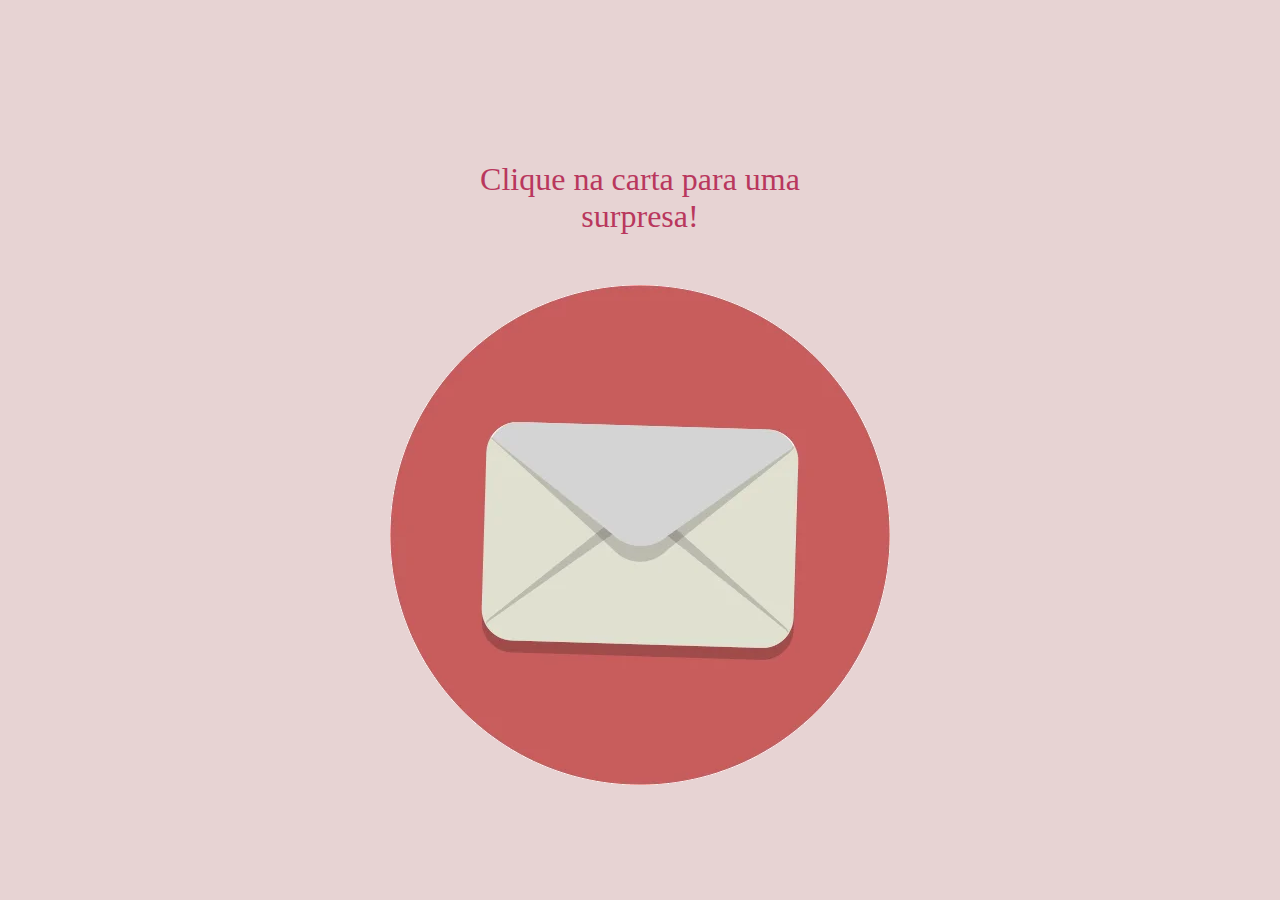
<file: Mini Site/index.html>
<!DOCTYPE html>
<html lang="en">
<head>
    <meta charset="UTF-8">
    <meta name="viewport" content="width=device-width, initial-scale=1.0">
    <link rel="stylesheet" href="style.css">
    <link rel="icon" type="image/png" href="images/head-icon.png">
    <title>Love you</title>
</head>
<body>
    <main class="container-enter_section">
        <section class="enter-section">
            <h1 class="enter-title">Clique na carta para uma surpresa!</h1>
            <a href="page.html"><img class="letter-gif" src="images/letter-gif.webp" alt="Letter gif"></a>
        </section>
    </main>
    <script src="script.js"></script>
</body>
</html>
</file>
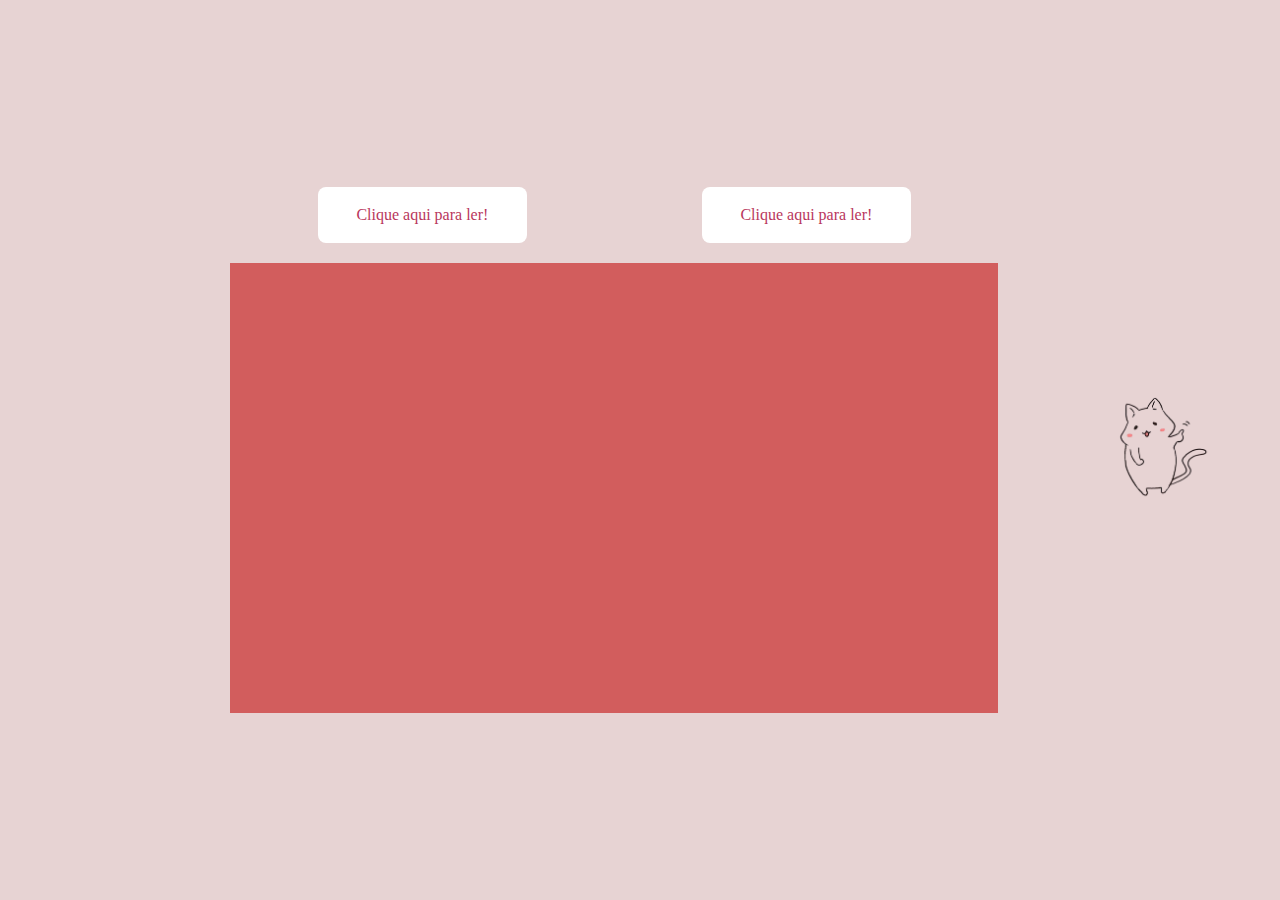
<file: Mini Site/page.html>
<!DOCTYPE html>
<html lang="en">
<head>
    <meta charset="UTF-8">
    <meta name="viewport" content="width=device-width, initial-scale=1.0">
    <link rel="stylesheet" href="style.css">
    <link rel="icon" type="image/png" href="images/head-icon.png">
    <title>Love you</title> 
</head>
<body>
    <main class="container-page">
        <div class="cute">
            <div class="text-container-left">
                <button onclick="changeColorL()" class="read-button">Clique aqui para ler!</button>
                <div class="hidden" id="view-text-box-left">
                    <h1>
                        Lorem ipsum dolor sit amet consectetur, adipisicing elit. Debitis nam officiis dolorum perspiciatis
                        voluptate accusamus quia dolores dolorem explicabo nulla.
                        Eligendi, nostrum vel praesentium rem magni similique dolor corrupti ducimus!
                    </h1>
                </div>
            </div>
            <div class="text-container-right">
                <button onclick="changeColorR()" class="read-button">Clique aqui para ler!</button>
                <div class="hidden" id="view-text-box-right">
                    <h1>
                        Lorem ipsum dolor sit amet consectetur, adipisicing elit. Debitis nam officiis dolorum perspiciatis
                        voluptate accusamus quia dolores dolorem explicabo nulla.
                        Eligendi, nostrum vel praesentium rem magni similique dolor corrupti ducimus!
                    </h1>
                </div>
            </div>
        </div>
            <a class="arrow" href="image-page.html">
                <img src="images/arrow.png" alt="Arrow icon" width="100%">
            </a>
    </main>
    <script src="script.js"></script>
</body>
</html>
</file>
<file: Mini Site/style.css>
* {
    margin: 0px;
    padding: 0px;
    box-sizing: border-box;
    font-family: "Schoolbell", cursive;
    font-weight: 400;
    font-style: normal;
}

body {
    background-color: rgb(231, 211, 211);
}

.container-enter_section {
    display: flex;
    align-items: center;
    justify-content: center;
    height: 100vh;
}

.enter-title {
    text-align: center;
    margin: 10%;
    color:rgb(185, 55, 93);
}

.container-page {
    display: flex;
    align-items: center;
    justify-content: center;
    height: 100vh;
}

.cute {
    display: flex;
    height: auto;
    align-items: center;
    justify-content: space-between;
    width: 60%;
    margin: auto;
    margin-left: 18%;
}

.text-container-left,
.text-container-right {
    display: flex;
    flex-direction: column;   
    align-items: center;    
    text-align: center;   
    gap: 20px;
    overflow: hidden;     
    word-wrap: break-word;
    overflow-wrap: break-word;
}

.read-button {
    padding: 5% 10%;
    background-color: white;
    color: rgb(185, 55, 93);
    border: none;
    border-radius: 8px;
    cursor: pointer;
    font-size: 100%;
}

.read-button:hover {
    background-color: rgb(185, 55, 93);
    color: white;
}

.read-button:active{
    background-color: rgb(185, 55, 93);
    color: white;
}


.hidden {
    text-align: center;
    display: flex;
    align-items: center;
    justify-content: center;
    flex-direction: column;
    color: rgb(231, 211, 211);
    background-color:rgb(210, 93, 93);
    color: rgb(210, 93, 93);
    padding: 5%;
    border-radius: 20px;
    width: 450px;
    height: 450px;
    overflow-y: auto;
    word-wrap: break-word;
    overflow-wrap: break-word;
}

.text-left,
.text-right {
    font-size: 16px;    
    display: flex;
    align-items: center;
    justify-content: center;
    flex-direction: column;
    color: rgb(231, 211, 211);
    background-color: rgb(185, 55, 93);
    padding: 5%;
    border-radius: 20px;
    width: 450px;
    height: 450px;
    text-align: center;
    font-size: 8px;
}

.hidden::-webkit-scrollbar,
.text-left::-webkit-scrollbar,
.text-right::-webkit-scrollbar {
    display: none;
}

.arrow {
    width: 10%;
    margin-right: 5%;
}

.header {
    display: flex;
    flex-direction: column;
    align-items: center;
    justify-content: center;
    color: rgb(185, 55, 93);
}

.image-page-container {
    display: flex;
    flex-direction: column;
    align-items: center;
    justify-content: center;
    height: 100vh;
}

.test {
    display: flex;
    align-items: center;
    justify-items: center;
}

.little-images {
    display: flex;
    flex-direction: column;
    align-items: center;
    justify-content: center;
}

#dupla {
    margin-bottom: 5%;
}

.images-container {
    display: flex;
    align-items: center;
    justify-content: center;
}

.image-box {
    width: 600px;
    height: 540px;
    position: relative;
    margin: auto;
    overflow-y: scroll;
    overflow-x: hidden;
    border-radius: 15px;
    display: flex;
    scrollbar-color: rgb(185, 55, 93) rgb(231, 211, 211);
    background-color: rgb(185, 55, 93);
    scroll-snap-stop: normal;
}

@keyframes tremer {
    0% {transform: rotate(30deg);}
    50% {transform: rotate(-30deg) scale(1.0);}
    100% {transform: rotate(30deg);}
}

.icon {
    animation: tremer 2s linear infinite;
}

.icon:nth-child(2n) {
    animation: tremer 10s linear infinite;
}

.counter {
    display: flex;
    flex-direction: column;
    align-items: center;
    justify-content: center;
    color: rgb(185, 55, 93);
}

#contador {
    font-size: 35px;
}
</file>
